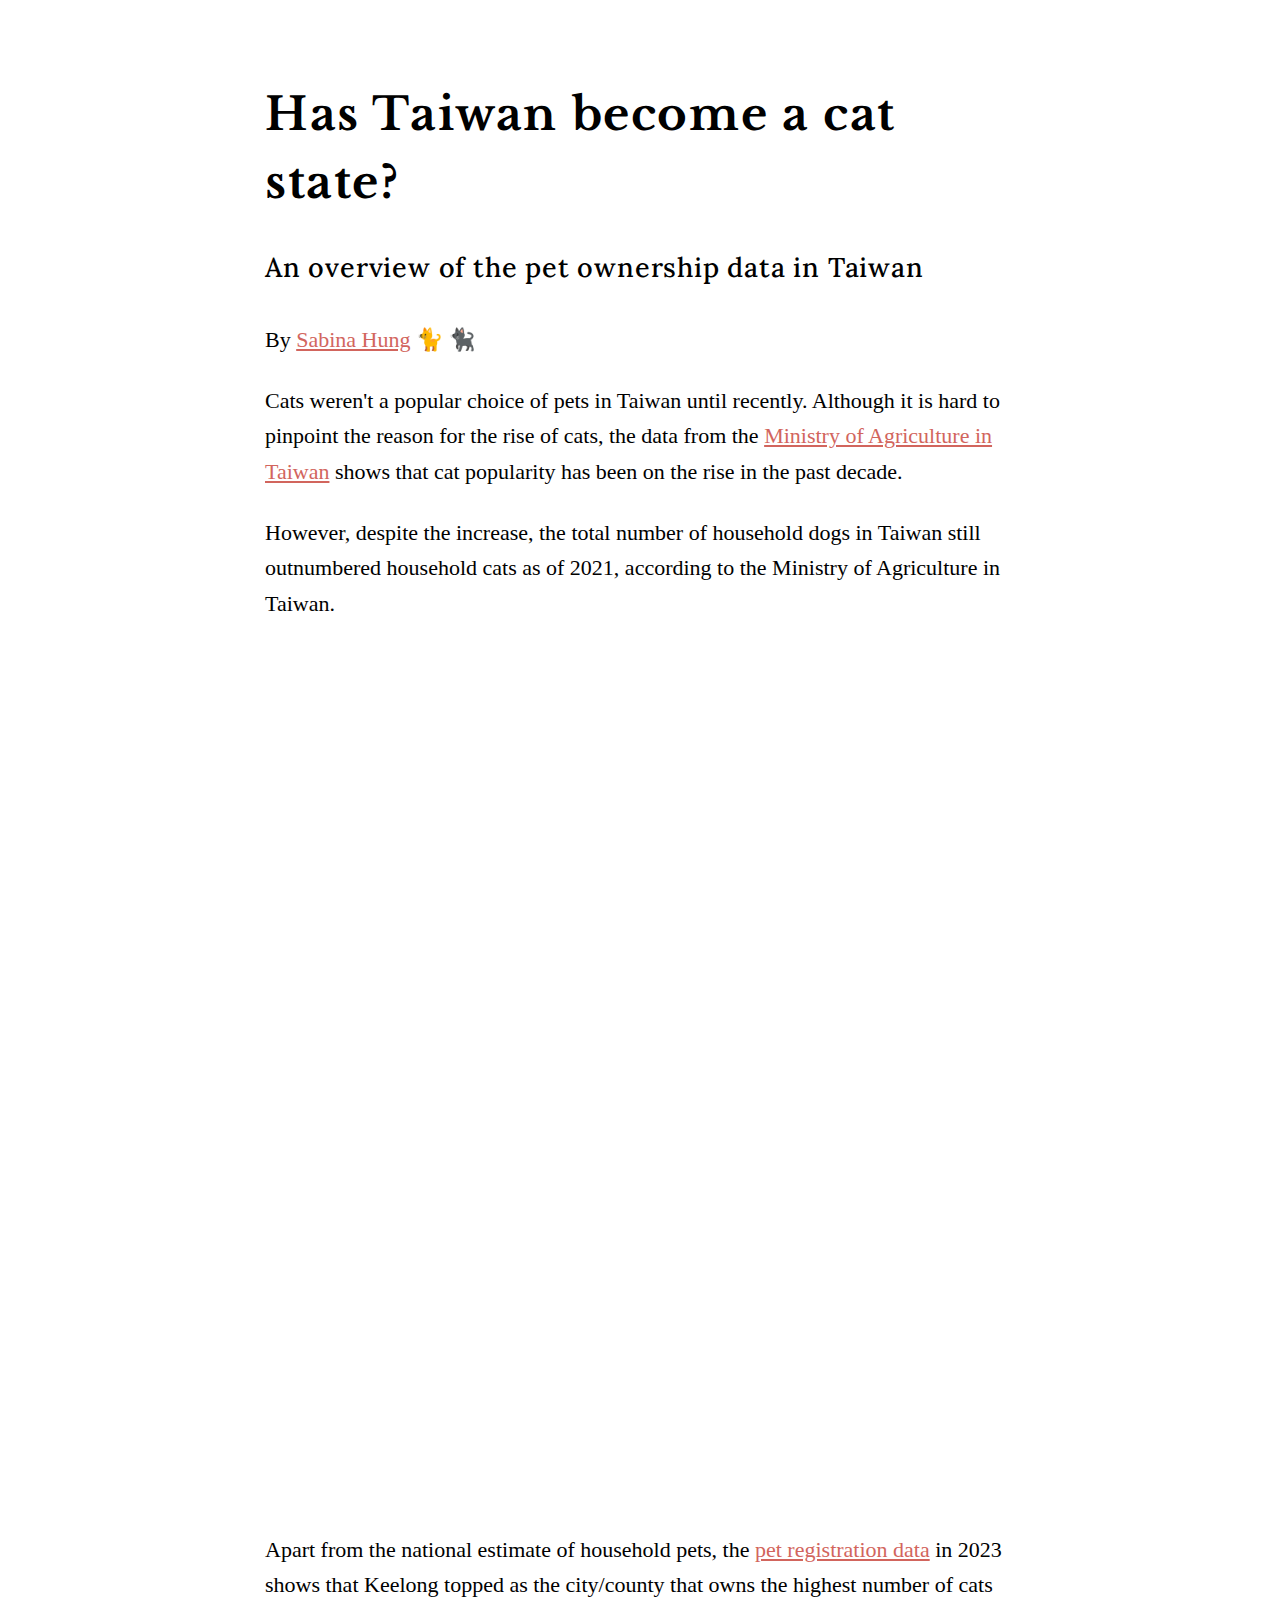
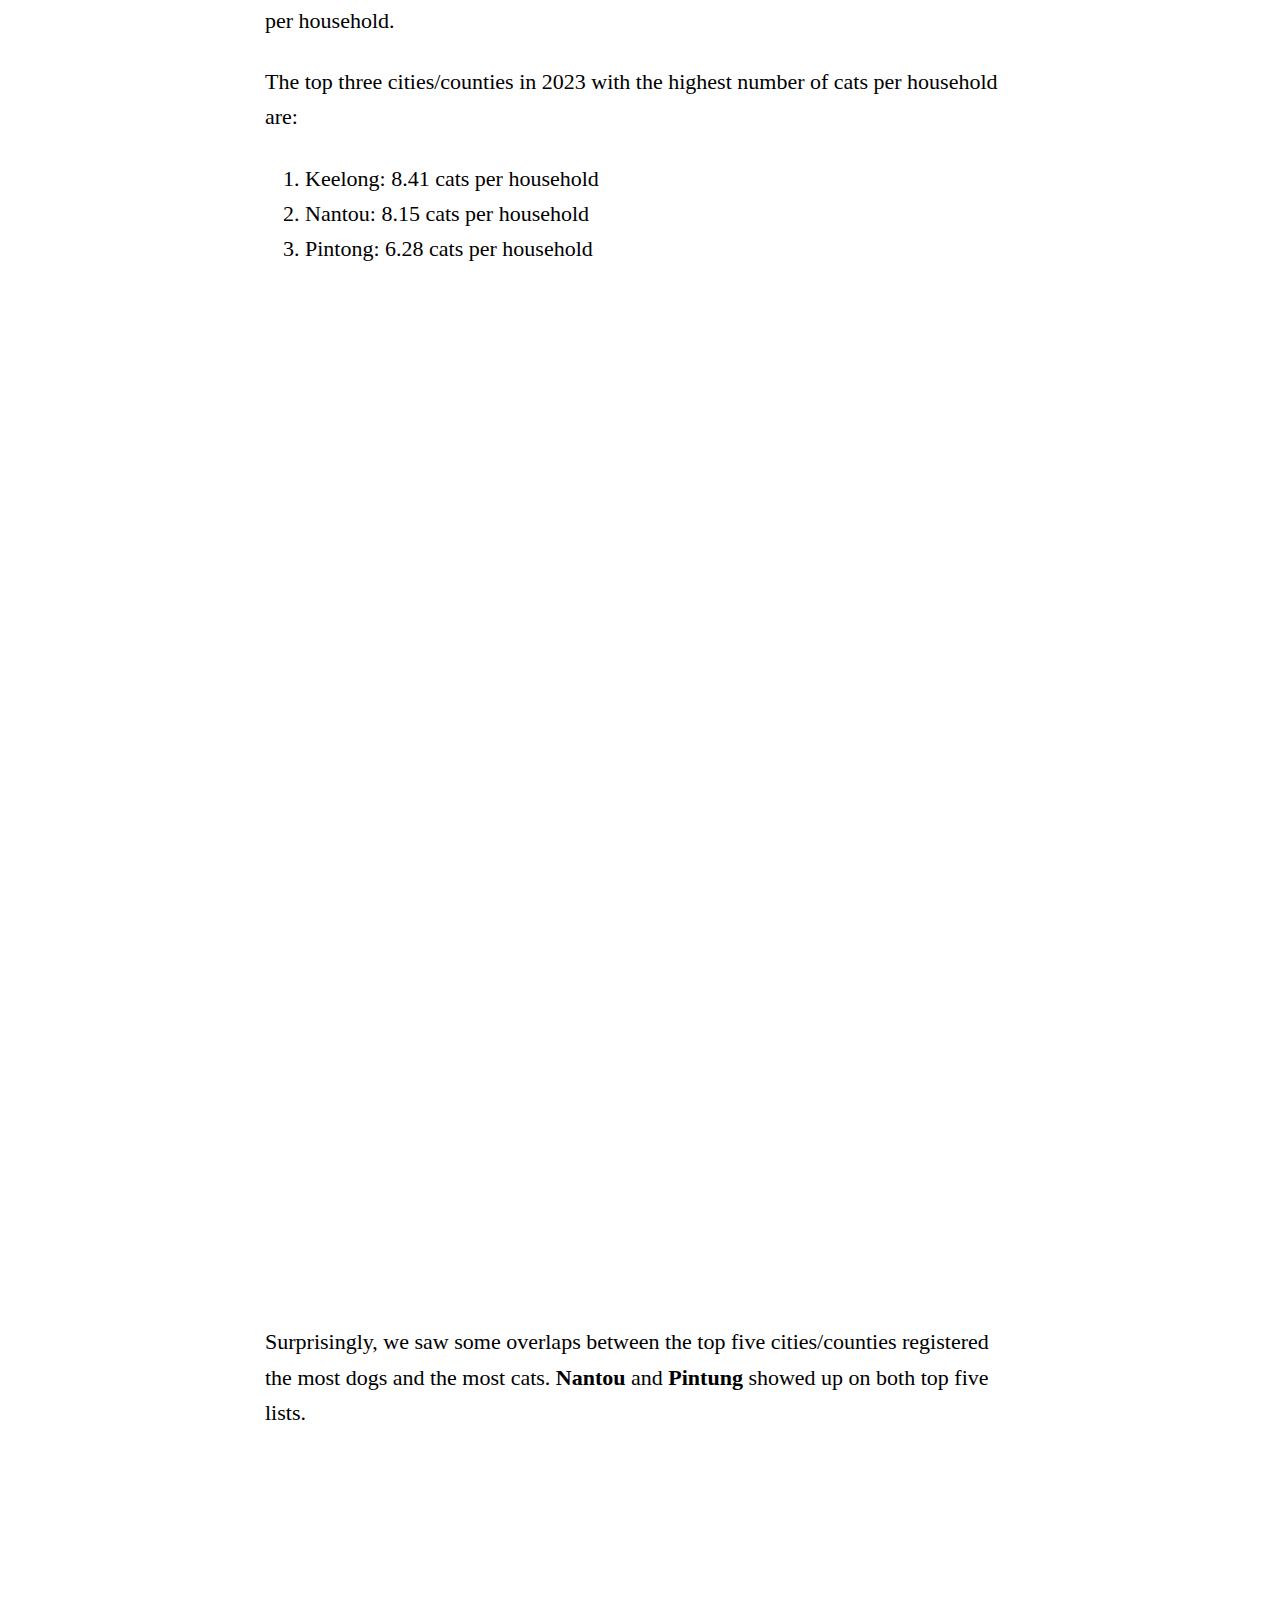
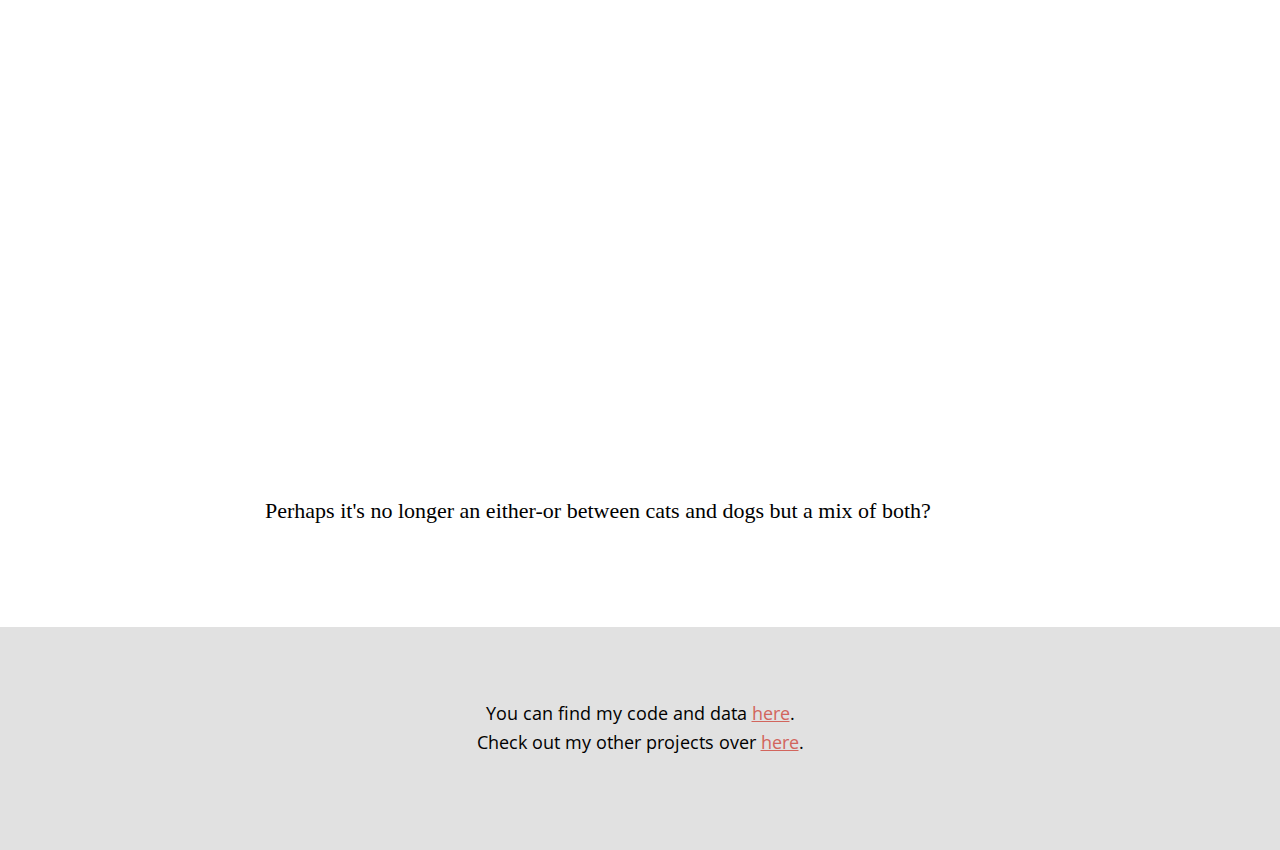
<file: index.html>
<!DOCTYPE html>
<html>
  <head>
    <meta charset="utf-8">
    <meta name="viewport" content="width=device-width, initial-scale=1, shrink-to-fit=no">
    <title>Has Taiwan become a cat state?</title>

    <!-- social meta tags -->
    <meta property="og:title" content="Has Taiwan become a cat state?">
    <meta property="og:description" content="A overview of the pet ownership data in Taiwan">
    <meta property="og:type" content="article">
    <meta property="og:image" content="https://sabinahung.github.io/img/pet-ownership.jpg">
    <!-- <meta name="twitter:card" content="summary_large_image"> --->
    <meta name="twitter:creator" content="@sabinahung">

    <!-- CSS -->
    <link rel="stylesheet" href="style.css">

    <!-- favicon -->
    <link rel="icon" href="data:image/svg+xml,<svg xmlns=%22http://www.w3.org/2000/svg%22 viewBox=%220 0 100 100%22><text y=%22.9em%22 font-size=%2290%22>🐈‍⬛</text></svg>">

    <!-- Google fonts -->
    <link rel="preconnect" href="https://fonts.gstatic.com" crossorigin>
    <link rel="preconnect" href="https://fonts.googleapis.com">
    <link rel="preconnect" href="https://fonts.gstatic.com" crossorigin>
    <link href="https://fonts.googleapis.com/css2?family=Lora:ital,wght@0,400;0,700;1,400;1,700&display=swap" rel="stylesheet">
    <link href="https://fonts.googleapis.com/css2?family=Open+Sans:ital,wght@0,300..800;1,300..800&display=swap" rel="stylesheet">
    <link href="https://fonts.googleapis.com/css2?family=Libre+Baskerville:ital,wght@0,400;0,700;1,400&display=swap" rel="stylesheet">

</head>
  <body>
    <div class="content">
        <div class="header">
            <h1>Has Taiwan become a cat state?</h1>
            <p class="deck">An overview of the pet ownership data in Taiwan</p>
            <p>By <a href="https://sabinahung.github.io/">Sabina Hung</a> 🐈 🐈‍⬛ </p>
        </div>

        <p>Cats weren't a popular choice of pets in Taiwan until recently. Although it is hard to pinpoint the reason for the rise of cats, the data from the <a href="https://animal.moa.gov.tw/Frontend/Know/PageTabList?TabID=31B05CB46007226417F0F5FB8A80096E#tab2">Ministry of Agriculture in Taiwan</a> shows that cat popularity has been on the rise in the past decade.</p>

        <p>However, despite the increase, the total number of household dogs in Taiwan still outnumbered household cats as of 2021, according to the Ministry of Agriculture in Taiwan.</p>

        <iframe title="While cat popularity is growing in Taiwan, household dogs still outnumbered household cats" aria-label="Grouped Columns" id="datawrapper-chart-AlLHT" src="https://datawrapper.dwcdn.net/AlLHT/5/" scrolling="no" frameborder="0" style="width: 0; min-width: 100% !important; border: none;" height="813" data-external="1"></iframe><script type="text/javascript">!function(){"use strict";window.addEventListener("message",(function(a){if(void 0!==a.data["datawrapper-height"]){var e=document.querySelectorAll("iframe");for(var t in a.data["datawrapper-height"])for(var r=0;r<e.length;r++)if(e[r].contentWindow===a.source){var i=a.data["datawrapper-height"][t]+"px";e[r].style.height=i}}}))}();
        </script>

        <p>Apart from the national estimate of household pets, the <a href="https://www.pet.gov.tw/PetsMap/PetsMap.aspx">pet registration data</a> in 2023 shows that Keelong topped as the city/county that owns the highest number of cats per household.</p>

        <p>The top three cities/counties in 2023 with the highest number of cats per household are:</p>
        <ol>
            <li>Keelong: 8.41 cats per household</li>
            <li>Nantou: 8.15 cats per household</li>
            <li>Pintong: 6.28 cats per household</li>
        </ol>

        <iframe title="Nantou households registered the most dogs on average in 2023" aria-label="Map" id="datawrapper-chart-RyXZL" src="https://datawrapper.dwcdn.net/RyXZL/3/" scrolling="no" frameborder="0" style="width: 0; min-width: 100% !important; border: none;" height="964" data-external="1"></iframe><script type="text/javascript">!function(){"use strict";window.addEventListener("message",(function(a){if(void 0!==a.data["datawrapper-height"]){var e=document.querySelectorAll("iframe");for(var t in a.data["datawrapper-height"])for(var r=0;r<e.length;r++)if(e[r].contentWindow===a.source){var i=a.data["datawrapper-height"][t]+"px";e[r].style.height=i}}}))}();
        </script>

        <p>Surprisingly, we saw some overlaps between the top five cities/counties registered the most dogs and the most cats. <strong>Nantou</strong> and <strong>Pintung</strong> showed up on both top five lists.</p>

        <iframe title="Top 5 cities/counties registered the most dogs in 2023" aria-label="Split Bars" id="datawrapper-chart-1BFO8" src="https://datawrapper.dwcdn.net/1BFO8/2/" scrolling="no" frameborder="0" style="width: 0; min-width: 100% !important; border: none;" height="233" data-external="1"></iframe><script type="text/javascript">!function(){"use strict";window.addEventListener("message",(function(a){if(void 0!==a.data["datawrapper-height"]){var e=document.querySelectorAll("iframe");for(var t in a.data["datawrapper-height"])for(var r=0;r<e.length;r++)if(e[r].contentWindow===a.source){var i=a.data["datawrapper-height"][t]+"px";e[r].style.height=i}}}))}();
        </script>

        <iframe title="Top 5 cities/counties registered the most cats in 2023" aria-label="Split Bars" id="datawrapper-chart-RAZq1" src="https://datawrapper.dwcdn.net/RAZq1/2/" scrolling="no" frameborder="0" style="width: 0; min-width: 100% !important; border: none;" height="260" data-external="1"></iframe><script type="text/javascript">!function(){"use strict";window.addEventListener("message",(function(a){if(void 0!==a.data["datawrapper-height"]){var e=document.querySelectorAll("iframe");for(var t in a.data["datawrapper-height"])for(var r=0;r<e.length;r++)if(e[r].contentWindow===a.source){var i=a.data["datawrapper-height"][t]+"px";e[r].style.height=i}}}))}();
        </script>     
        
        <p>Perhaps it's no longer an either-or between cats and dogs but a mix of both?</p>

    </div>

    <div class="footer">
        <div class="content">
            <p>You can find my code and data <a href="https://github.com/sabinahung/pet-ownership-taiwan.git">here</a>.<br>
            Check out my other projects over <a href="https://sabinahung.github.io/">here</a>.</p>
        </div>
    </div>
</body>
</html>
</file>
<file: style.css>
a {
    color: #d2655d;
}

/* mainly thissss */
body {
    margin: 0;
    font-size: 22px;
    font-family: Georgia, 'Times New Roman', Times, serif;
    text-rendering: optimizeLegibility;
    background-color: white;
}

.content {
    max-width: 750px;
    margin: auto;
}

.header {
    margin: 0;
    padding-top: 2vh;
}

h1 {
    padding-top: 7vh;
    font-weight: 700;
    font-family: 'Libre Baskerville', serif;
    font-size: 5vh;
    line-height: 1.5;
    letter-spacing: .1rem;
    margin-top: 0;
}
.deck, .section {
    letter-spacing: .05rem;
}
.deck{
    font-size: 3vh;
    font-weight: 500;
    font-family: 'Lora', Georgia, serif;
}
.section{
    font-size: 3vh;
    margin-top: 3vh;
    font-weight: 700;
    font-family: 'Libre Baskerville', serif;
}
.byline{
    font-size: 1em;
    color: #666;
    margin: 0;
    padding: 0;
}

iframe, img {
    max-width: 100%;
    padding-top: 1.5em;
    padding-bottom: 1.5em;
    margin:auto;
}

p {
    line-height: 1.6;
    margin: 0;
    padding-bottom: 1.2em;
}

ol {
    margin: 0;
    padding-bottom: 1em;
    line-height: 1.6;
}

code {
    font-family: 'Courier New', monospace;
    background: #fff880;
}

/* margin on mobile */
@media (max-width: 640px) {
    body {
        font-size: 18px;
    }
    .content {
        padding-left: 2.5vw;
        padding-right: 2.5vw;
        margin:auto;
    }
}

.footer {
    font-family: 'Open Sans', sans-serif;
    background: #e1e1e1;
    text-align: center;
    font-size: 18px;
    margin-top: 4em;
    padding: 4em 0;
}

figure {
    margin: 0;
    padding-bottom: 1.2em;
}

figcaption {
    font-size: 0.8em;
    text-align: center;
    margin-top: 0.5em;
    color: #666;
}
</file>
